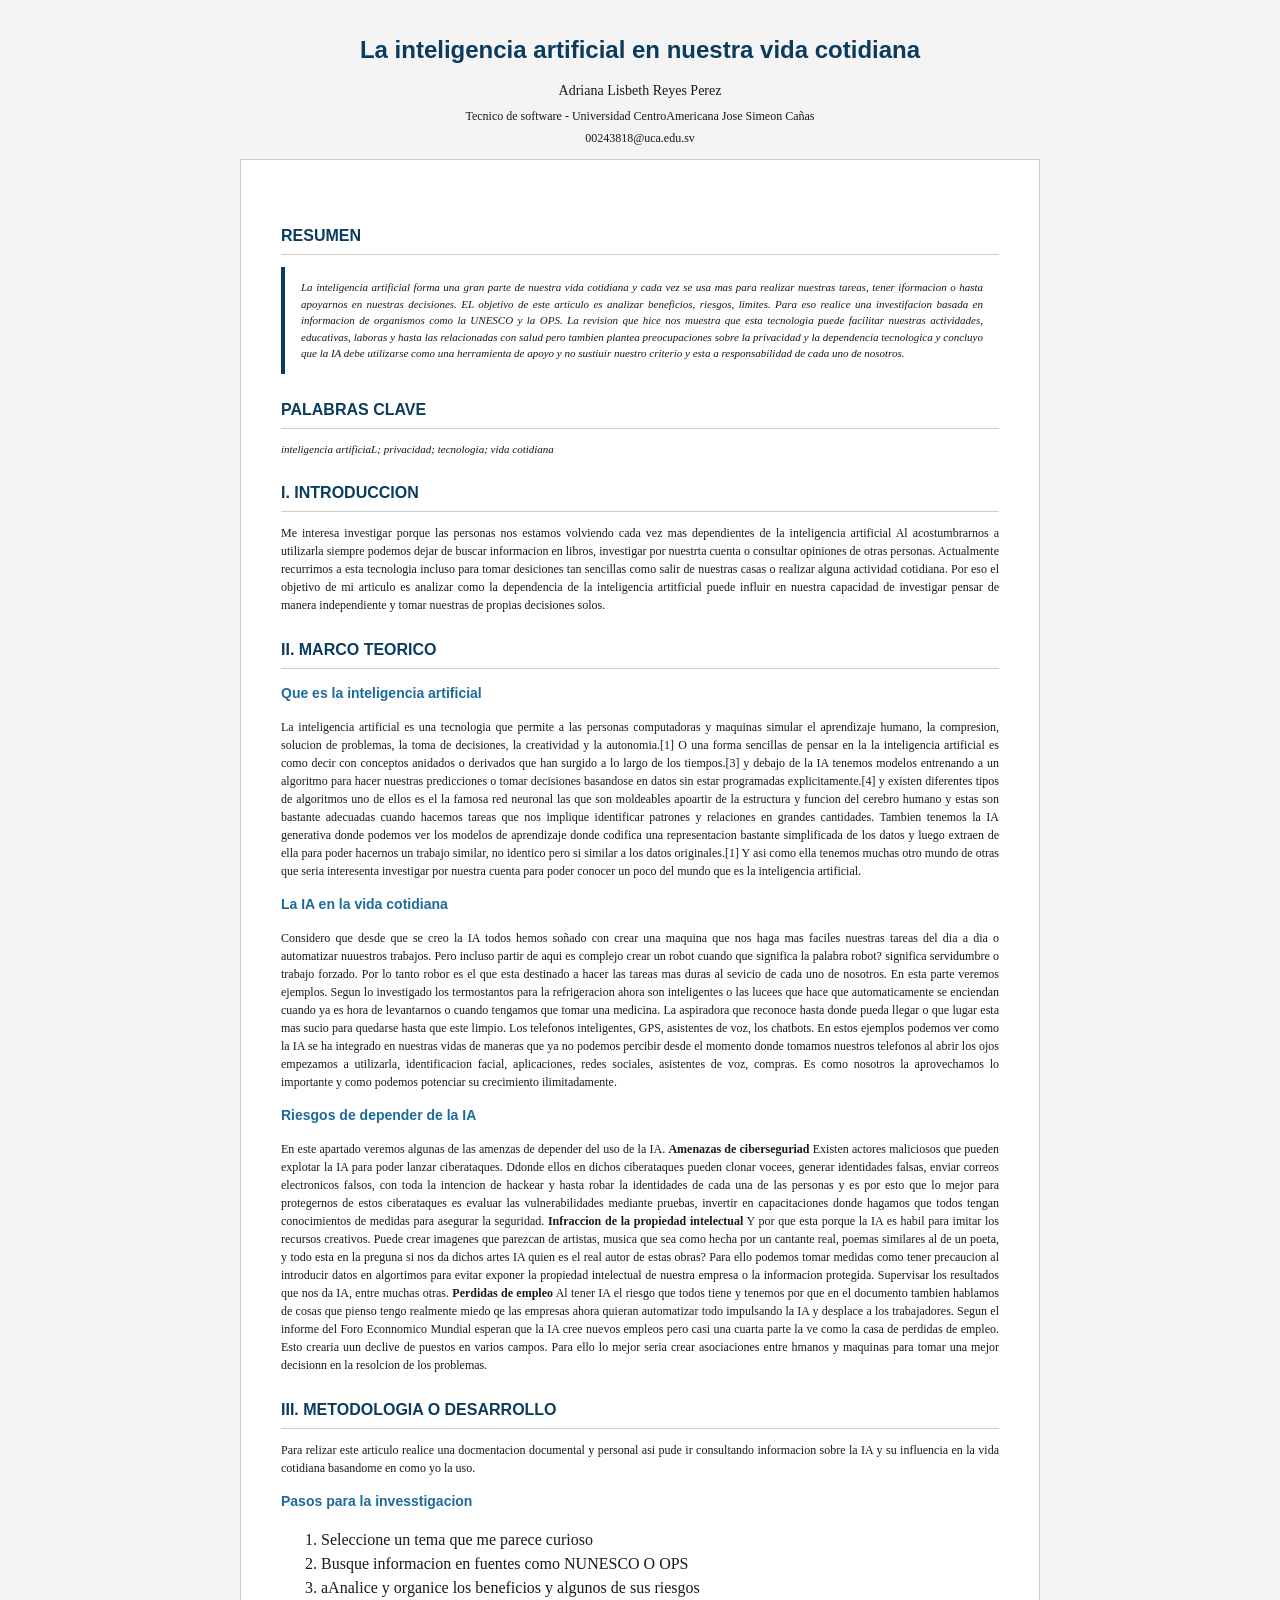
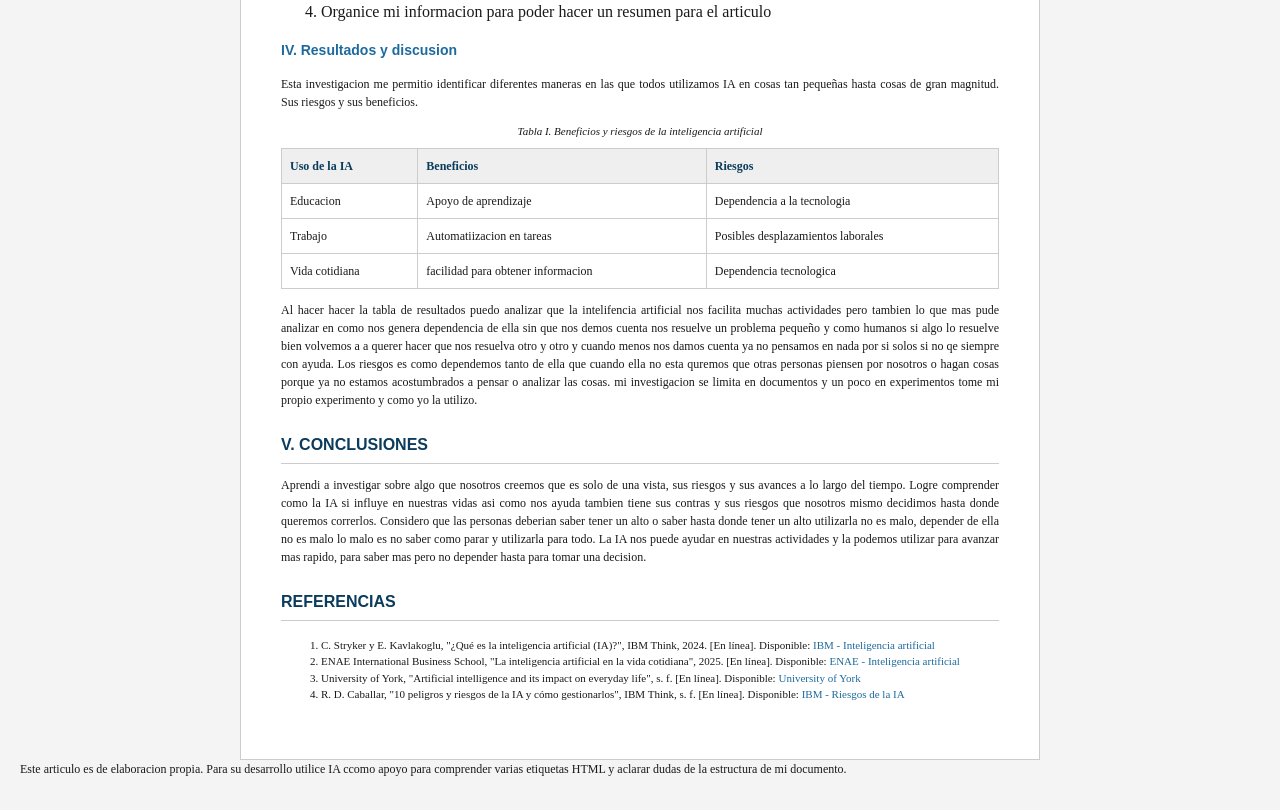
<file: Ejercicio CSS Basico/index.html>
<!DOCTYPE html>
<html lang="es">
<head>
    <meta charset="UTF-8">
    <meta name="viewport" content="width=device-width, initial-scale=1.0">
    <title>La inteligencia artificial en nuestra vida cotidiana</title>
    <link rel="stylesheet" href="style.css">
</head>

<body>
        <header>
            <h1>La inteligencia artificial en nuestra vida cotidiana</h1>
            <p class="autor">Adriana Lisbeth Reyes Perez</p>
            <p class="afiliacion">Tecnico de software - Universidad CentroAmericana Jose Simeon Cañas</p>
            <p class="contacto">00243818@uca.edu.sv</p>
        </header>

        <main id="articulo" class="articulo">
        
            <section>
                <h2>resumen</h2>
                <p class="resumen">
                    La inteligencia artificial forma una gran parte de nuestra vida cotidiana y cada vez se usa mas para realizar nuestras tareas,
                    tener iformacion o hasta apoyarnos en nuestras decisiones. EL objetivo de este articulo es analizar beneficios, 
                    riesgos, limites. Para eso realice una investifacion basada en informacion de organismos como la UNESCO y la OPS. 
                    La revision que hice nos muestra que esta tecnologia puede facilitar nuestras actividades, educativas, laboras y hasta
                    las relacionadas con salud pero tambien plantea preocupaciones sobre la privacidad y la dependencia tecnologica y 
                    concluyo que la IA debe utilizarse como una herramienta de apoyo y no sustiuir nuestro criterio y esta a 
                    responsabilidad de cada uno de nosotros.
                </p>
            </section>

            <section>
                <h2>Palabras Clave</h2>
                <p class="palabras-clave">
                    inteligencia artificiaL; privacidad; tecnologia; vida cotidiana
                </p>
            </section>

            <section>
                <h2>I. Introduccion</h2>
                <p class="introduccion">
                    Me interesa investigar porque las personas nos estamos volviendo cada vez mas dependientes de la inteligencia artificial 
                    Al acostumbrarnos a utilizarla siempre podemos dejar de buscar informacion en libros, investigar por nuestrta cuenta o consultar
                    opiniones de otras personas. Actualmente recurrimos a esta tecnologia incluso para tomar desiciones tan sencillas como salir de nuestras
                    casas o realizar alguna actividad cotidiana. Por eso el objetivo de mi articulo es analizar como la dependencia de la inteligencia artitficial puede
                    influir en nuestra capacidad de investigar pensar de manera independiente y tomar nuestras de propias decisiones solos.
                </p>
            </section>

            <section>
                <h2>II. Marco teorico</h2>

                <h3>Que es la inteligencia artificial</h3>
                <p>
                    La inteligencia artificial es una tecnologia que permite a las personas computadoras y maquinas simular el aprendizaje humano, la compresion,
                    solucion de problemas, la toma de decisiones, la creatividad y la autonomia.[1] O una forma sencillas de pensar en la la inteligencia artificial
                    es como decir con conceptos anidados o derivados que han surgido a lo largo de los tiempos.[3] y debajo de la IA tenemos modelos entrenando a un algoritmo para hacer
                    nuestras predicciones o tomar decisiones basandose en datos sin estar programadas explicitamente.[4] y existen diferentes tipos de algoritmos uno de ellos es el la famosa red neuronal
                    las que son moldeables apoartir de la estructura y funcion del cerebro humano y estas son bastante adecuadas cuando hacemos tareas que nos implique identificar patrones y relaciones en grandes 
                    cantidades. Tambien tenemos la IA generativa donde podemos ver los modelos de aprendizaje donde codifica una representacion bastante simplificada
                    de los datos y luego extraen de ella para poder hacernos un trabajo similar, no identico pero si similar a los datos originales.[1] Y asi como ella tenemos muchas otro mundo de otras
                    que seria interesenta investigar por nuestra cuenta para poder conocer un poco del mundo que es la inteligencia artificial.  
                </p>

                <h3>La IA en la vida cotidiana</h3>
                <p>
                    Considero que desde que se creo la  IA todos hemos soñado con crear una maquina que nos haga mas faciles nuestras tareas del dia a dia o automatizar nuuestros trabajos. Pero incluso partir de aqui es 
                    complejo crear un robot cuando que significa la palabra robot? significa servidumbre o trabajo forzado. Por lo tanto robor es el que esta destinado a hacer las tareas mas duras al sevicio de cada uno de 
                    nosotros. En esta parte veremos ejemplos. Segun lo investigado los termostantos para la refrigeracion ahora son inteligentes o las lucees que hace que automaticamente se enciendan cuando ya es hora de levantarnos
                    o cuando tengamos que tomar una medicina. La aspiradora que reconoce hasta donde pueda llegar o que lugar esta mas sucio para quedarse hasta que este limpio. Los telefonos inteligentes, GPS, asistentes de voz, los chatbots.
                    En estos ejemplos podemos ver como la IA se ha integrado en nuestras vidas de maneras que ya no podemos percibir desde el momento donde tomamos nuestros telefonos al abrir los ojos empezamos a utilizarla, identificacion facial, aplicaciones,
                    redes sociales, asistentes de voz, compras. Es como nosotros la aprovechamos lo importante y como podemos potenciar su crecimiento ilimitadamente.
                </p>

                <h3>Riesgos de depender de la IA</h3>
                <p>
                    En este apartado veremos algunas de las amenzas de depender del uso de la IA.
                    <strong>Amenazas de ciberseguriad</strong> Existen actores maliciosos que pueden explotar la IA para poder lanzar ciberataques. Ddonde ellos en dichos ciberataques pueden clonar vocees, generar identidades falsas, enviar correos electronicos falsos,
                    con toda la intencion de hackear y hasta robar la identidades de cada una de las personas y es por esto que lo mejor para protegernos de estos ciberataques es evaluar las vulnerabilidades mediante pruebas, invertir en capacitaciones donde hagamos que todos tengan
                    conocimientos de medidas para asegurar la seguridad.
                    <strong>Infraccion de la propiedad intelectual</strong> Y por que esta porque la IA es habil para imitar los recursos creativos. Puede crear imagenes que parezcan de artistas, musica que sea como hecha por un cantante real, poemas similares al de un poeta, 
                    y todo esta en la preguna si nos da dichos artes IA quien es el real autor de estas obras?
                    Para ello podemos tomar medidas como tener precaucion al introducir datos en algortimos para evitar exponer la propiedad intelectual de nuestra empresa o la informacion protegida.
                    Supervisar los resultados que nos da IA, entre muchas otras.
                    <strong>Perdidas de empleo</strong> Al tener IA el riesgo que todos tiene y tenemos por que en el documento tambien hablamos de cosas que pienso tengo realmente miedo qe las empresas ahora quieran automatizar todo impulsando la IA y desplace a los trabajadores. Segun el informe del Foro Econnomico
                    Mundial esperan que la IA cree nuevos empleos pero casi una cuarta parte la ve como la casa de perdidas de empleo. Esto crearia uun declive de puestos en varios campos.
                    Para ello lo mejor seria crear asociaciones entre hmanos y maquinas para tomar una mejor decisionn en la resolcion de los problemas.
                </p>
            </section>

                <section>
                    <h2>III. Metodologia o desarrollo</h2>

                <p>
                    Para relizar este articulo realice una docmentacion documental y personal asi pude ir consultando informacion sobre la IA y su influencia en la vida cotidiana basandome en como yo la uso.
                </p>

                <h3>Pasos para la invesstigacion</h3>
                <ol>
                    <li>Seleccione un tema que me parece curioso</li>
                    <li>Busque informacion en fuentes como NUNESCO O OPS</li>
                    <li>aAnalice y organice los beneficios y algunos de sus riesgos</li>
                    <li>Organice mi informacion para poder hacer un resumen para el articulo</li>
                </ol>
                </section>

            
                <section>
                    <h3>IV. Resultados y discusion</h3>

                    <p>
                        Esta investigacion me permitio identificar diferentes maneras en las que 
                        todos utilizamos IA en cosas tan pequeñas hasta cosas de gran magnitud. Sus
                        riesgos y sus beneficios. 
                    </p>

                    <table>
                        <caption>Tabla I. Beneficios y riesgos de la inteligencia artificial</caption>

                        <thead>
                            <tr>
                                <th>Uso de la IA</th>
                                <th>Beneficios</th>
                                <th>Riesgos</th>
                            </tr>
                        </thead>

                        <tbody>
                            <tr>
                                <td>Educacion</td>
                                <td>Apoyo de aprendizaje</td>
                                <td>Dependencia a la tecnologia</td>
                            </tr>

                            <tr>
                                <td>Trabajo</td>
                                <td>Automatiizacion en tareas</td>
                                <td>Posibles desplazamientos laborales</td>
                            </tr>

                            <tr>
                                <td>Vida cotidiana</td>
                                <td>facilidad para obtener informacion</td>
                                <td>Dependencia tecnologica</td>
                            </tr>
                        </tbody>
                    </table>

                        <p>
                            Al hacer hacer la tabla de resultados puedo analizar que la intelifencia artificial nos facilita muchas 
                            actividades pero tambien lo que mas pude analizar en como nos genera dependencia de ella sin que nos demos cuenta
                            nos resuelve un problema pequeño y como humanos si algo lo resuelve bien volvemos a a querer hacer que nos resuelva otro
                            y otro y cuando menos nos damos cuenta ya no pensamos en nada por si solos si no qe siempre con ayuda. Los riesgos es como dependemos 
                            tanto de ella que cuando ella no esta quremos que otras personas piensen por nosotros o hagan cosas porque ya no estamos acostumbrados a pensar
                            o analizar las cosas. mi investigacion se limita en documentos y un poco en experimentos tome mi propio experimento y como yo la utilizo.
                        </p>
                </section>
                <section>
                    <h2>V. Conclusiones</h2>
                        <p>
                            Aprendi a investigar sobre algo que nosotros creemos que es solo de una vista, sus riesgos y sus avances a lo largo del tiempo. Logre comprender como la IA si influye en nuestras vidas asi como
                            nos ayuda tambien tiene sus contras y sus riesgos que nosotros mismo decidimos hasta donde queremos correrlos. Considero que las personas deberian saber tener un alto o saber hasta donde tener un alto 
                            utilizarla no es malo, depender de ella no es malo lo malo es no saber como parar y utilizarla para todo. La IA nos puede ayudar en nuestras actividades y la podemos utilizar para avanzar mas rapido, para saber mas
                            pero no depender hasta para tomar una decision. 
                        </p>
                </section>

                <section>
                    <h2>Referencias</h2>

                    <ol class="referencias">
                        <li>
                            C. Stryker y E. Kavlakoglu,
                            "¿Qué es la inteligencia artificial (IA)?",
                            IBM Think, 2024.
                            [En línea]. Disponible:
                            <a href="https://www.ibm.com/mx-es/think/topics/artificial-intelligence">
                            IBM - Inteligencia artificial
                            </a>
                        </li>
                        <li>
                           ENAE International Business School,
                            "La inteligencia artificial en la vida cotidiana",
                            2025. [En línea]. Disponible:
                           <a href="https://www.enae.es/blog/la-inteligencia-artificial-en-la-vida-cotidiana">
                            ENAE - Inteligencia artificial
                            </a>
                        </li>  
                        <li>
                             University of York,
                            "Artificial intelligence and its impact on everyday life",
                            s. f. [En línea]. Disponible:
                            <a href="https://online.york.ac.uk/resources/artificial-intelligence-and-its-impact-on-everyday-life/">
                            University of York
                            </a>
                        </li>
                        <li>
                            R. D. Caballar,
                             "10 peligros y riesgos de la IA y cómo gestionarlos",
                            IBM Think, s. f.
                            [En línea]. Disponible:
                            <a href="https://www.ibm.com/mx-es/think/insights/10-ai-dangers-and-risks-and-how-to-manage-them">
                             IBM - Riesgos de la IA
                            </a>
                        </li>
                    </ol>
                </section>
        </main>
        
                <footer>
                    <p>
                        Este articulo es de elaboracion propia. Para su desarrollo utilice IA ccomo apoyo
                        para comprender varias etiquetas HTML y aclarar dudas de la estructura de mi documento. 
                    </p>
                </footer>

</body>
    
</html>
</file>
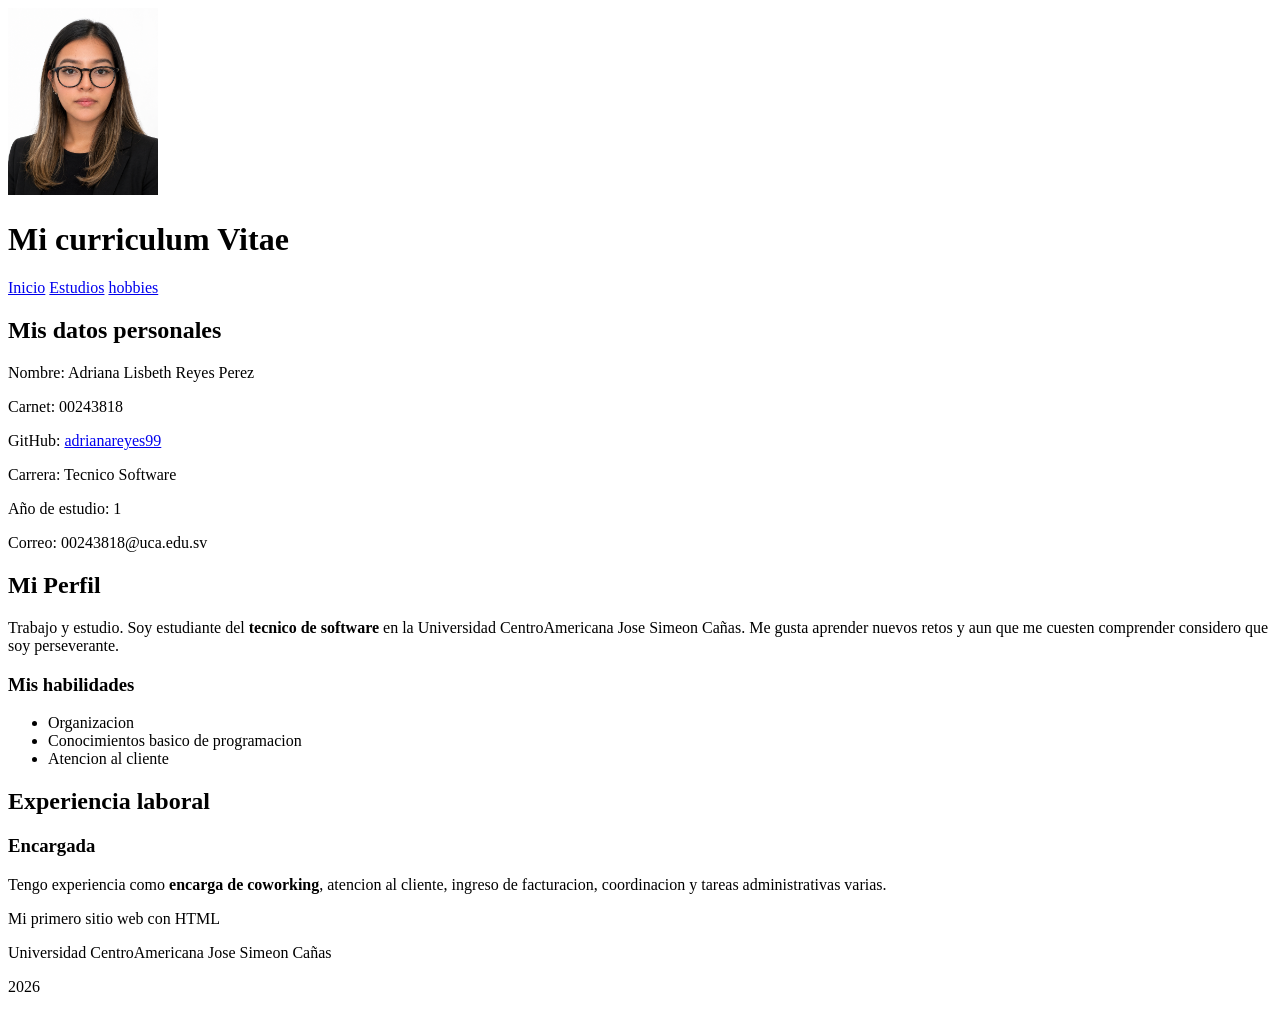
<file: Ejercicio Semantico/Index.html>
<!DOCTYPE html>
<html lang="es">
<head>
    <meta charset="UTF-8">
<title>Mi primer sitio web</title>
</head>
<body>
<header>
    <img src="perfil.jpg" alt="Mi foto de perfil" width="150">
    <h1>Mi curriculum Vitae</h1>
</header>
<nav>
    <a href="index.html">Inicio</a>
    <a href="estudios.html">Estudios</a>
    <a href="hobbies.html">hobbies</a>
</nav>
<main>
    <section>
    <h2>Mis datos personales</h2>
    <p>Nombre: Adriana Lisbeth Reyes Perez</p>
    <p>Carnet: 00243818</p>
    <p>GitHub: <a href="https://github.com/Adrianareyes99">adrianareyes99</a></p>
    <p>Carrera: Tecnico Software</p>
    <p>Año de estudio: 1</p>
    <p>Correo: 00243818@uca.edu.sv</p>
    </section>
    
    <section>
        <h2>Mi Perfil</h2>
        <p>
            Trabajo y estudio. Soy estudiante del <strong>tecnico de software</strong> en la Universidad CentroAmericana
            Jose Simeon Cañas. Me gusta aprender nuevos retos y aun que me cuesten comprender 
            considero que soy perseverante.
        </p>
        
        <h3>Mis habilidades</h3>
        <ul>
            <li>Organizacion</li>
            <li>Conocimientos basico de programacion</li>
            <li>Atencion al cliente</li>
        </ul>
    </section>
    
    <section>
        <h2>Experiencia laboral</h2>
        <h3>Encargada</h3>
        
        <p>
            Tengo experiencia como <strong>encarga de coworking</strong>, atencion al cliente, ingreso de facturacion,
            coordinacion y tareas administrativas varias.
        </p>
    </section>
</main>
<footer>
    <p>Mi primero sitio web con HTML</p>
    <p>Universidad CentroAmericana Jose Simeon Cañas</p>
    <p>2026</p>
</footer>

</body>
</html>
</file>
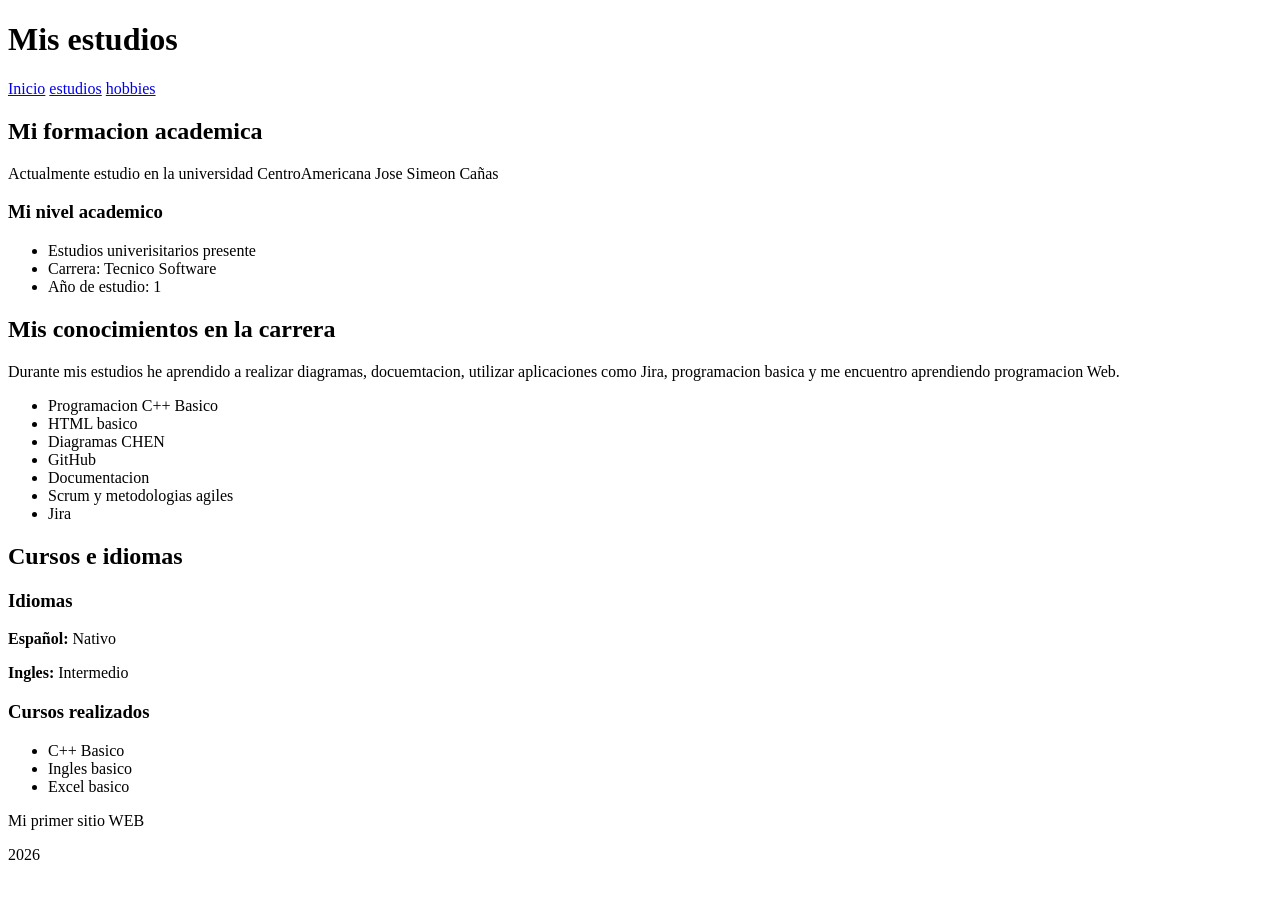
<file: Ejercicio Semantico/estudios.html>
<!DOCTYPE html>
<html lang="es">
<head>
    <meta charset="UTF-8">
<title>Mis estudios</title>
</head>
<body>
<header>
    <h1>Mis estudios</h1>
</header>
<nav>
    <a href="index.html">Inicio</a>
    <a href="estudios.html">estudios</a>
    <a href="hobbies.html">hobbies</a>
</nav>
<main>
    <section>
        <h2>Mi formacion academica</h2>
        <p>Actualmente estudio en la universidad CentroAmericana
        Jose Simeon Cañas</p>
        
        <h3>Mi nivel academico</h3>
        
        <ul>
            <li>Estudios univerisitarios presente</li>
            <li>Carrera: Tecnico Software</li>
            <li>Año de estudio: 1</li>
        </ul>
    </section>
    
    <section>
        <h2>Mis conocimientos en la carrera</h2>
        <p>Durante mis estudios he aprendido a realizar diagramas, docuemtacion, utilizar aplicaciones 
        como Jira, programacion basica y me encuentro aprendiendo programacion Web.</p>
        
        <ul>
            <li>Programacion C++ Basico</li>
            <li>HTML basico</li>
            <li>Diagramas CHEN</li>
            <li>GitHub</li>
            <li>Documentacion</li>
            <li>Scrum y metodologias agiles</li>
            <li>Jira</li>
        </ul>
    </section>
    
    <section>
        <h2>Cursos e idiomas</h2>
        
        <h3>Idiomas</h3>
        <p><strong>Español:</strong> Nativo</p>
        <p><strong>Ingles:</strong> Intermedio</p>
        
        <h3>Cursos realizados</h3>
        <ul>
            <li>C++ Basico</li>
            <li>Ingles basico</li>
            <li>Excel basico</li>
        </ul>
   </section>
</main>
<footer>
    <p>Mi primer sitio WEB</p>
    <p>2026</p>
</footer>
</body>
</html>
</file>
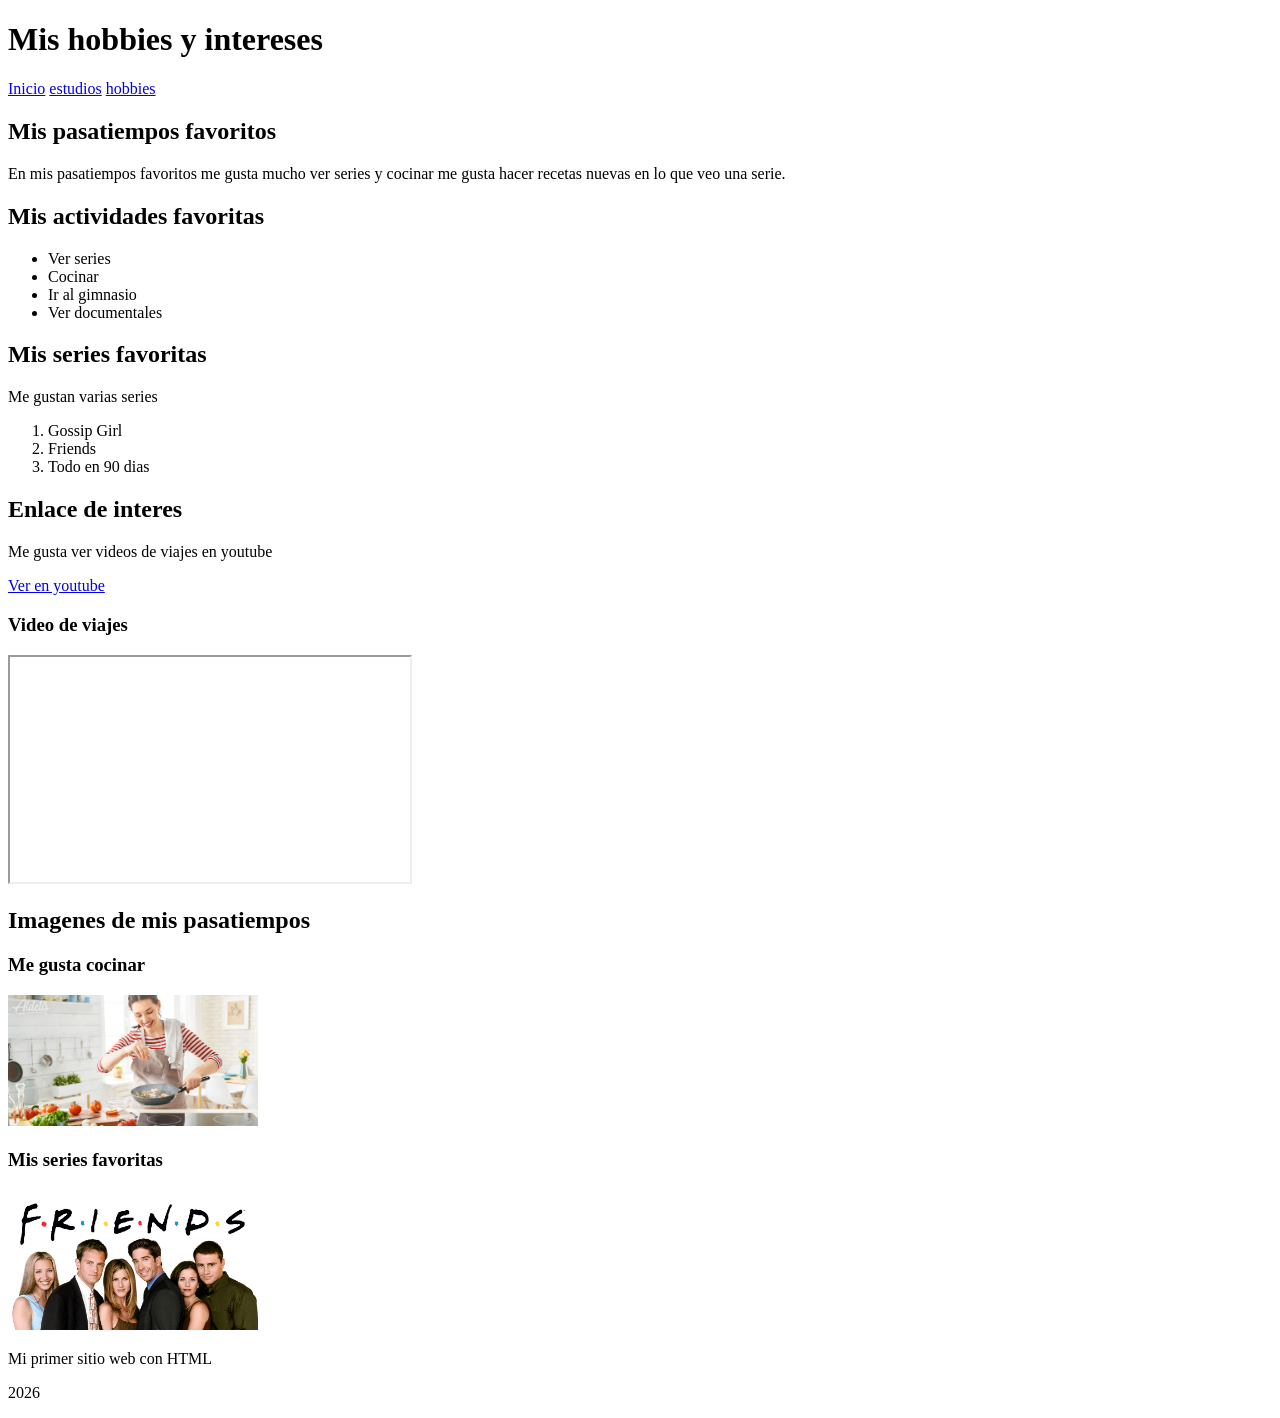
<file: Ejercicio Semantico/hobbies.html>
<!DOCTYPE html>
<html lang="es">
<head>
    <meta charset="UTF-8">
<title>Mis hobbies</title>
</head>
<body>
<header>
    <h1>Mis hobbies y intereses</h1>
</header>
<nav>
    <a href="index.html">Inicio</a>
    <a href="estudios.html">estudios</a>
    <a href="hobbies.html">hobbies</a>
</nav>

<main>
    <section>
        <h2>Mis pasatiempos favoritos</h2>
        <p>En mis pasatiempos favoritos me gusta mucho ver series y cocinar
            me gusta hacer recetas nuevas en lo que veo una serie.
        </p>
    </section>

    <section>
    <h2>Mis actividades favoritas</h2>
        <ul>
            <li>Ver series</li>
            <li>Cocinar</li>
            <li>Ir al gimnasio</li>
            <li>Ver documentales</li>
        </ul>
    </section>

    <section>
        <h2>Mis series favoritas</h2>
        <p>Me gustan varias series</p>
            <ol>
                <li>Gossip Girl</li>
                <li>Friends</li>
                <li>Todo en 90 dias</li>
            </ol>
    </section>

    <section>
        <h2>Enlace de interes</h2>
        <p>Me gusta ver videos de viajes en youtube</p>

        <a href="https://www.youtube.com/">
            Ver en youtube

        </a>

        <h3>Video de viajes</h3>

        <iframe
            width="400"
            height="225"
            src="https://www.youtube.com/embed/ArTj5p3lTkc"
            title="Video de viajes"
            allowfullscreen>
        </iframe>
        
    </section>
    <section>
        <h2>Imagenes de mis pasatiempos</h2>

        <h3>Me gusta cocinar</h3>
        <img src="cocina.jpg" alt="Imagen de cocina" width="250">

        <h3>Mis series favoritas</h3>
        <img src="series.avif" alt="Imagen de series" width="250">

    </section>
</main>
<footer>
    <p>Mi primer sitio web con HTML</p>
    <p>2026</p>
</footer>
</body>
</html>
</file>
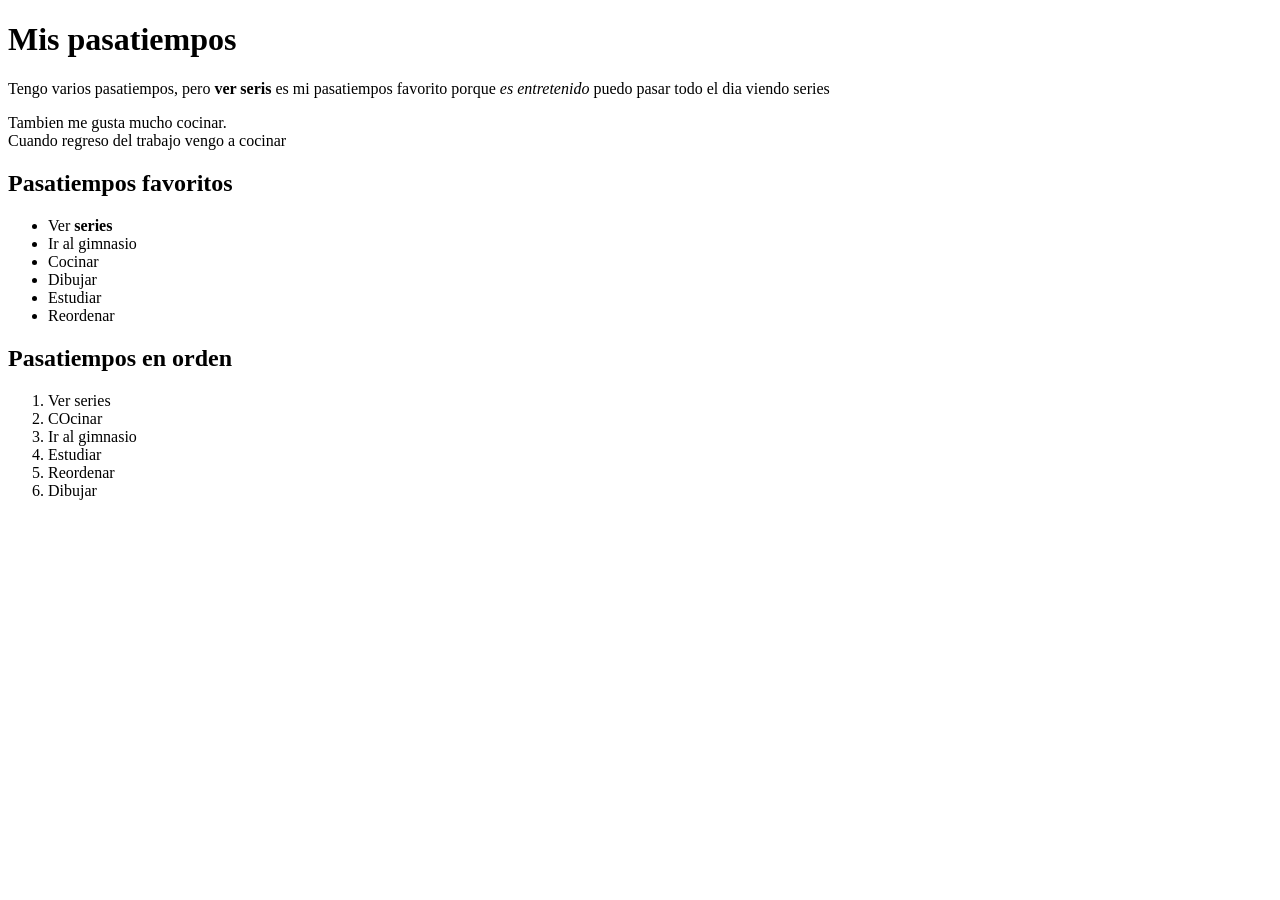
<file: Ejericio HTML Basico/Ejercicio1.html>
<!DOCTYPE html>
<html lang="es">
<head>
    <meta charset="UTF-8">
    <meta name="viewport" content="width=device-width, initial-scale=1.0">
    <title>Mis pasatiempos</title>
</head>
<body>
    <h1>Mis pasatiempos</h1>
    <p>Tengo varios pasatiempos, pero <strong>ver seris</strong> es mi pasatiempos favorito porque <em>es entretenido</em> puedo pasar todo el dia viendo series</p>
    <p>Tambien me gusta mucho cocinar.<br>
    Cuando regreso del trabajo vengo a cocinar</p>
    <h2>Pasatiempos favoritos</h2>

<ul>
    <li>Ver <strong>series</strong></li>
    <li>Ir al gimnasio</li>
    <li>Cocinar</li>
    <li>Dibujar</li>
    <li>Estudiar</li>
    <li>Reordenar</li>
</ul>
    
    <h2>Pasatiempos en orden</h2>
<ol>
    <li>Ver series</li>
    <li>COcinar</li>
    <li>Ir al gimnasio</li>
    <li>Estudiar</li>
    <li>Reordenar</li>
    <li>Dibujar</li>

</ol>



</body>
</html>
</file>
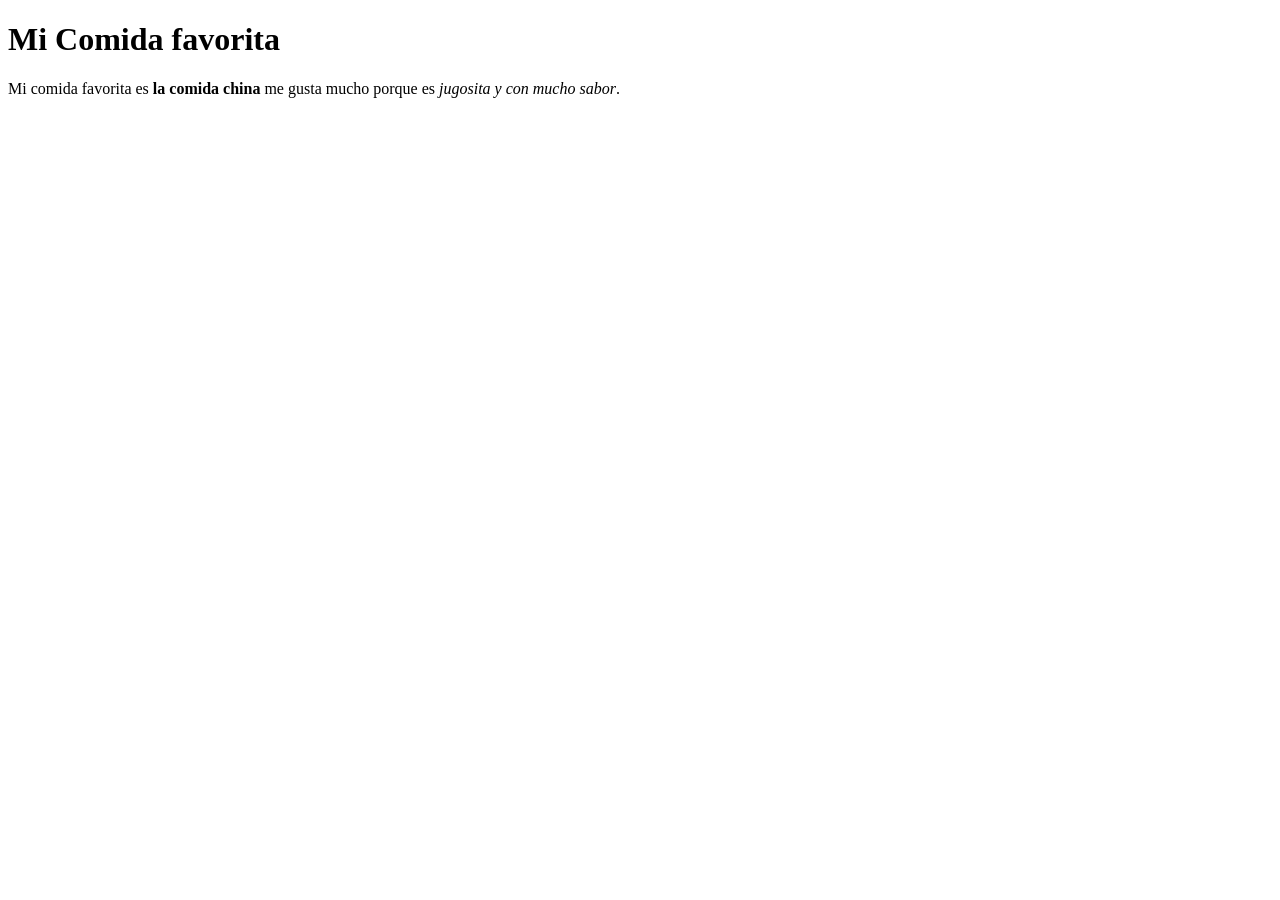
<file: Ejericio HTML Basico/Ejercicio2.html>
<!DOCTYPE html>
<html lang="es">
<head>
    <meta charset="UTF-8">
    <title>Mi comida favorita</title>
</head>
<body>
   <h1>Mi <strong>Comida favorita</strong></h1> 
   <p>Mi comida favorita es <strong>la comida china</strong> me gusta mucho porque es <em>jugosita y con mucho sabor</em>.</p>
</body>
</html>
</file>
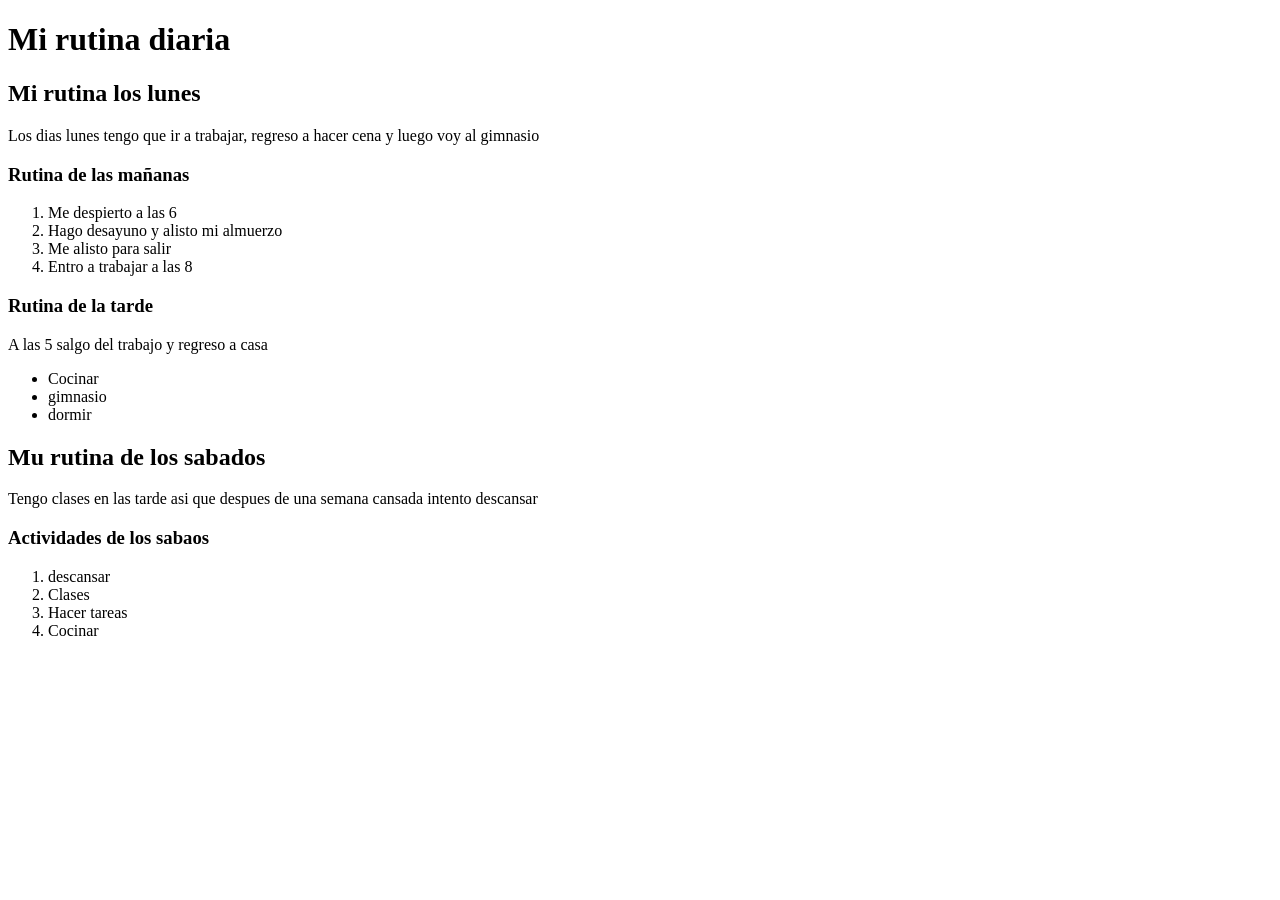
<file: Ejericio HTML Basico/Ejercicio3.html>
<!DOCTYPE html>
<html lang="es">
<head>
    <meta charset="UTF-8">
    <title>Mi rutina</title>
</head>
<body>
    <h1>Mi rutina diaria</h1>
    <h2>Mi rutina los lunes</h2>
    <p>Los dias lunes tengo que ir a trabajar, regreso a hacer cena y luego voy al gimnasio</p>
    <h3>Rutina de las mañanas</h3>
<ol>
    <li>Me despierto a las 6</li>
    <li>Hago desayuno y alisto mi almuerzo</li>
    <li>Me alisto para salir</li>
    <li>Entro a trabajar a las 8</li>
</ol>

    <h3>Rutina de la tarde</h3>
    <p>A las 5 salgo del trabajo y regreso a casa</p>
<ul>
    <li>Cocinar</li>
    <li>gimnasio</li>
    <li>dormir</li>
</ul>
    <h2>Mu rutina de los sabados</h2>
    <p>Tengo clases en las tarde asi que despues de una semana cansada intento descansar</p>
    <h3>Actividades de los sabaos</h3>
<ol>
    <li>descansar</li>
    <li>Clases</li>
    <li>Hacer tareas</li>
    <li>Cocinar</li>
</ol>
</body>
</html>
</file>
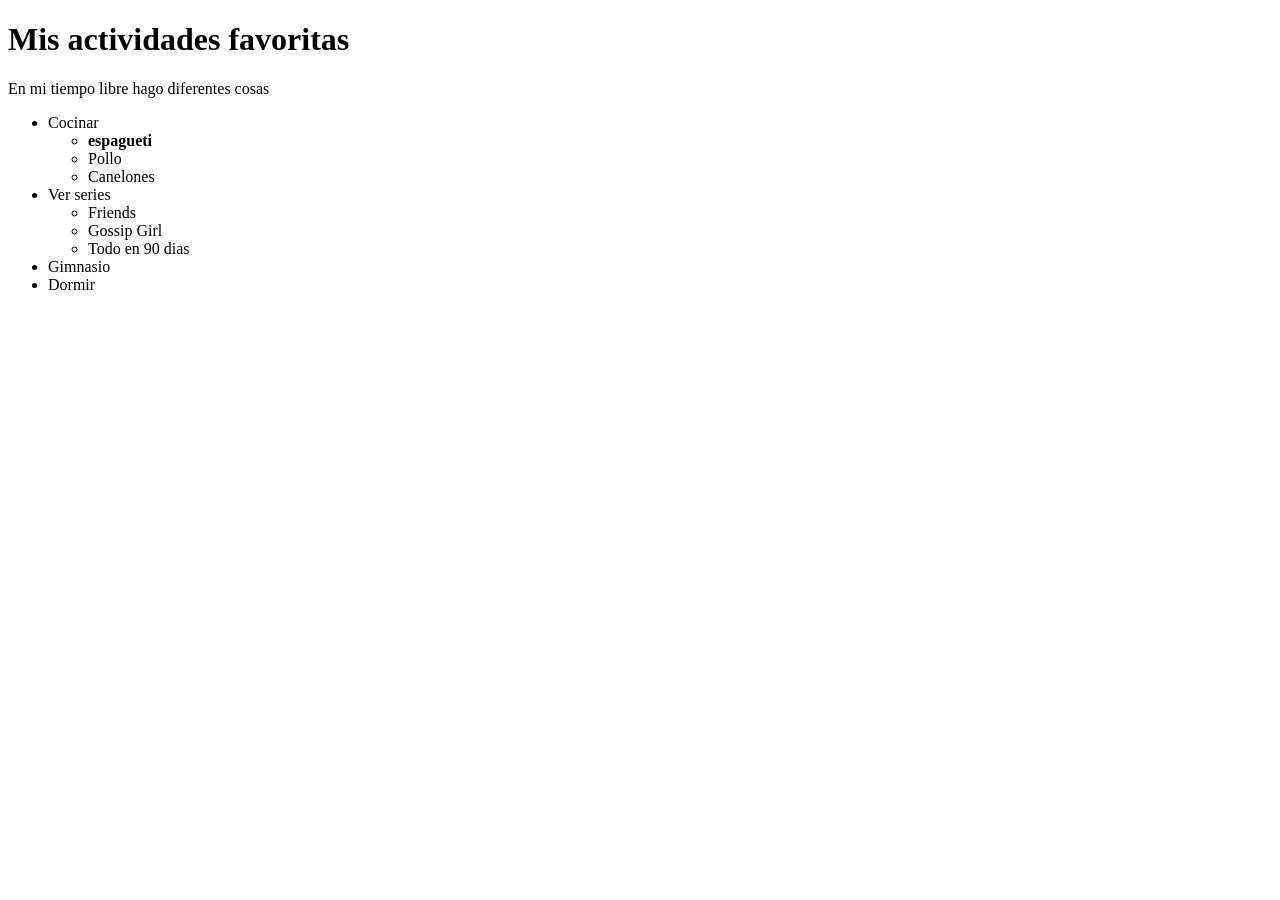
<file: Ejericio HTML Basico/Ejercicio4.html>
<!DOCTYPE html>
<html lang="es">
<head>
    <meta charset="UTF-8">
<title>Mis actividades favoritas</title>
</head>
<body>
<h1>Mis actividades favoritas</h1>
<p>En mi tiempo libre hago diferentes cosas</p>

<ul>
    <li>Cocinar
<ul>
    <li><strong>espagueti</strong></li>
    <li>Pollo</li>
    <li>Canelones</li>
</ul>
    </li>

    <li>Ver series
<ul>
    <li>Friends</li>
    <li>Gossip Girl</li>
    <li>Todo en 90 dias</li>
</ul>
    </li>
    <li>Gimnasio</li>
    <li>Dormir</li>
</ul>
</body>

</html>
</file>
<file: Ejercicio CSS Basico/style.css>
*{
    box-sizing: border-box;
}
body{
   font-family: Georgia, 'Times New Roman', Times, serif;
   color: #1a1a1a; 
   background-color: #f4f4f4;
   margin: 0;
   padding: 20px;
}

.articulo{
    background-color: white;
    max-width: 800px;
    margin: 0 auto;
    padding: 40px;
    border: 1px solid #CCCCCC;
    box-sizing: border-box;
}

h1{
    font-family: Arial, Helvetica, sans-serif;
    font-size: 24px;
    font-weight: bold;
    color: #0B3C5D;
    text-align: center; 
}

h2{
    font-family: Arial, Helvetica, sans-serif;
    font-size: 16px;
    text-transform: uppercase;
    color: #0B3C5D;
    margin: 24px 0 12px;
    padding-bottom: 6px;
    border-bottom: 1px solid #CCCCCC;
}

h3{
    font-family: Arial, Helvetica, sans-serif;
    font-size: 14px;
    color: #1d6a9e;
}

p{
    font-size: 12px;
    line-height: 1.5;
    text-align: justify;
    margin: 0 0 12px;

}

.autor{
    font-size: 14px;
    text-align: center;
    margin-bottom: 6px;
}

.afiliacion{
    font-size: 12px;
    text-align: center;
    margin-bottom: 4px;
}

.contacto{
    font-size: 12px;
    text-align: center;
    margin-bottom: 12px;
}

.resumen{
    font-size: 11px;
    font-style: italic;
    border-left: 4px solid #0B3C5D;
    padding: 12px 16px;
    margin-bottom: 20px;
}

.palabras-clave{
   font-size: 11px;
   font-style: italic;
   margin-bottom: 20px; 
}

table{
    width: 100%;
    border-collapse: collapse;
    margin: 12px 0;
}

th, td{
    border: 1px solid #CCCCCC;
    padding: 8px;
    font-size: 12px;
}

th{
    background-color: #efefef;
    color: #0B3C5D;
    text-align: left;
}

caption{
    font-size: 11px;
    font-style: italic;
    text-align: center;
    margin-bottom: 8px;
}

.referencias li{
    font-size: 11px;
    padding-left: 24px;
    text-indent: -24px;
}

a{
    color: #1d6a9e;
    text-decoration: none;
}
/*Segun investigue aca podemos hacer que cuando ponga el mouse sobre el se haga de otro color */
a:hover{
    color: #C0392B;
    text-decoration: underline;

}
#articulo{
    line-height: 1.5;
}
</file>
